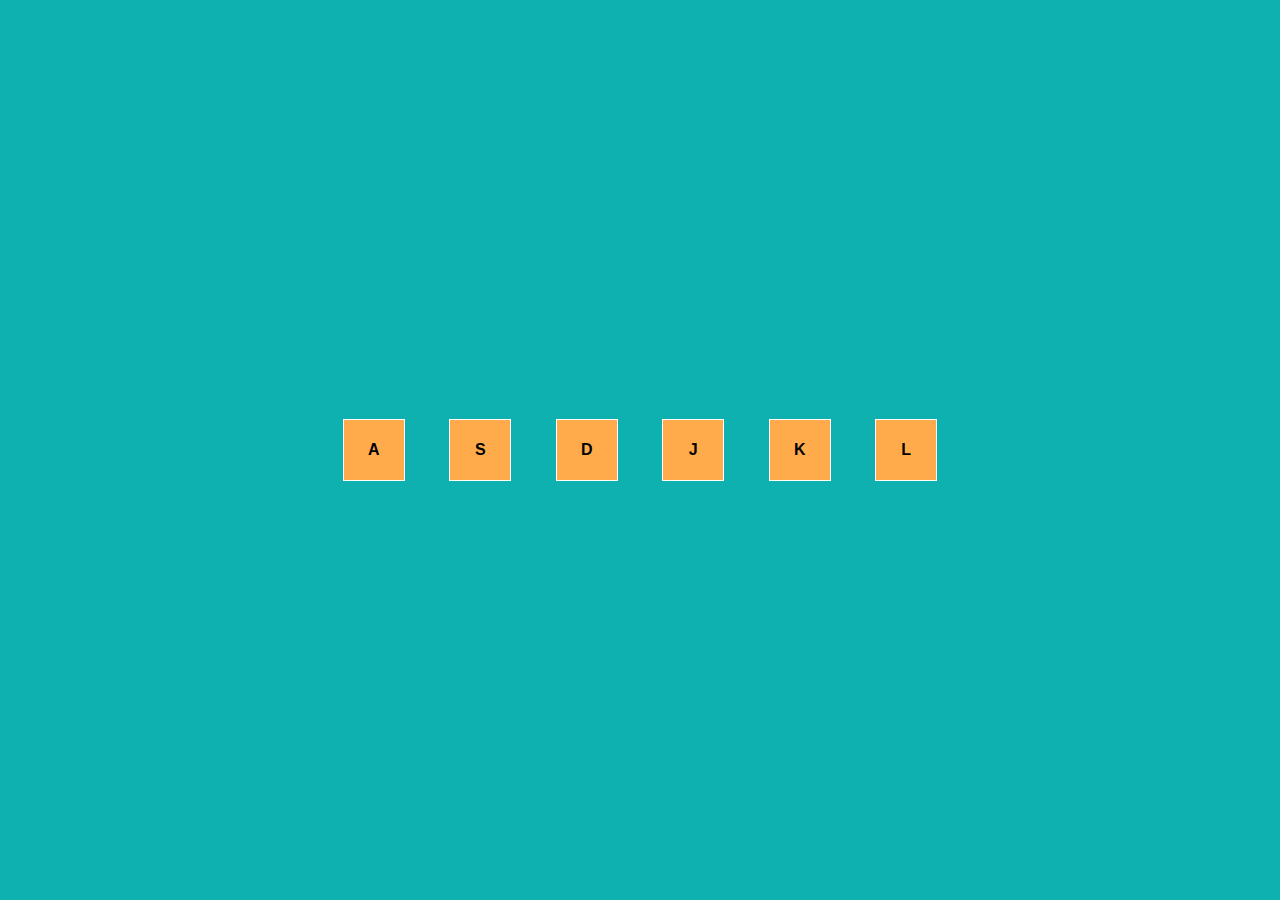
<file: 01-DrumKit/index.html>
<!DOCTYPE html>
<html>
  <head>
    <meta charset="utf-8">
    <title>Drum Kit</title>
  </head>
  <style>
    body {
      margin: 0;
      padding: 0;
      height: 100vh;
      display: flex;
      align-items: center;
      justify-content: center;
      background-color: #0FB1B0;
      font-family: helvetica, arial, sans-serif;
    }

    ul {
      width: 80%;
      text-align: center;
      padding-left: 0;
    }

    li {
      display: inline-block;
      list-style: none;
      width: 60px;
      height: 60px;
      background-color: #ffab4c;
      border: 1px solid #FFF;
      line-height: 60px;
      text-align: center;
      font-weight: bold;
      margin: 20px;
    }

    .playing {
      outline: 2px solid #FFF;
      background-color: #ff961e;
    }
  </style>
  <body>
    <ul>
      <li data-key="65" class="key">A</li>
      <li data-key="83" class="key">S</li>
      <li data-key="68" class="key">D</li>
      <li data-key="74" class="key">J</li>
      <li data-key="75" class="key">K</li>
      <li data-key="76" class="key">L</li>
    </ul>
    <audio data-key="65" src="sounds/drum01.mp3"></audio>
    <audio data-key="83" src="sounds/drum02.mp3"></audio>
    <audio data-key="68" src="sounds/drum03.mp3"></audio>
    <audio data-key="74" src="sounds/drum04.mp3"></audio>
    <audio data-key="75" src="sounds/drum05.mp3"></audio>
    <audio data-key="76" src="sounds/drum06.mp3"></audio>
    <script src="js/custom.js"></script>
  </body>
</html>
</file>
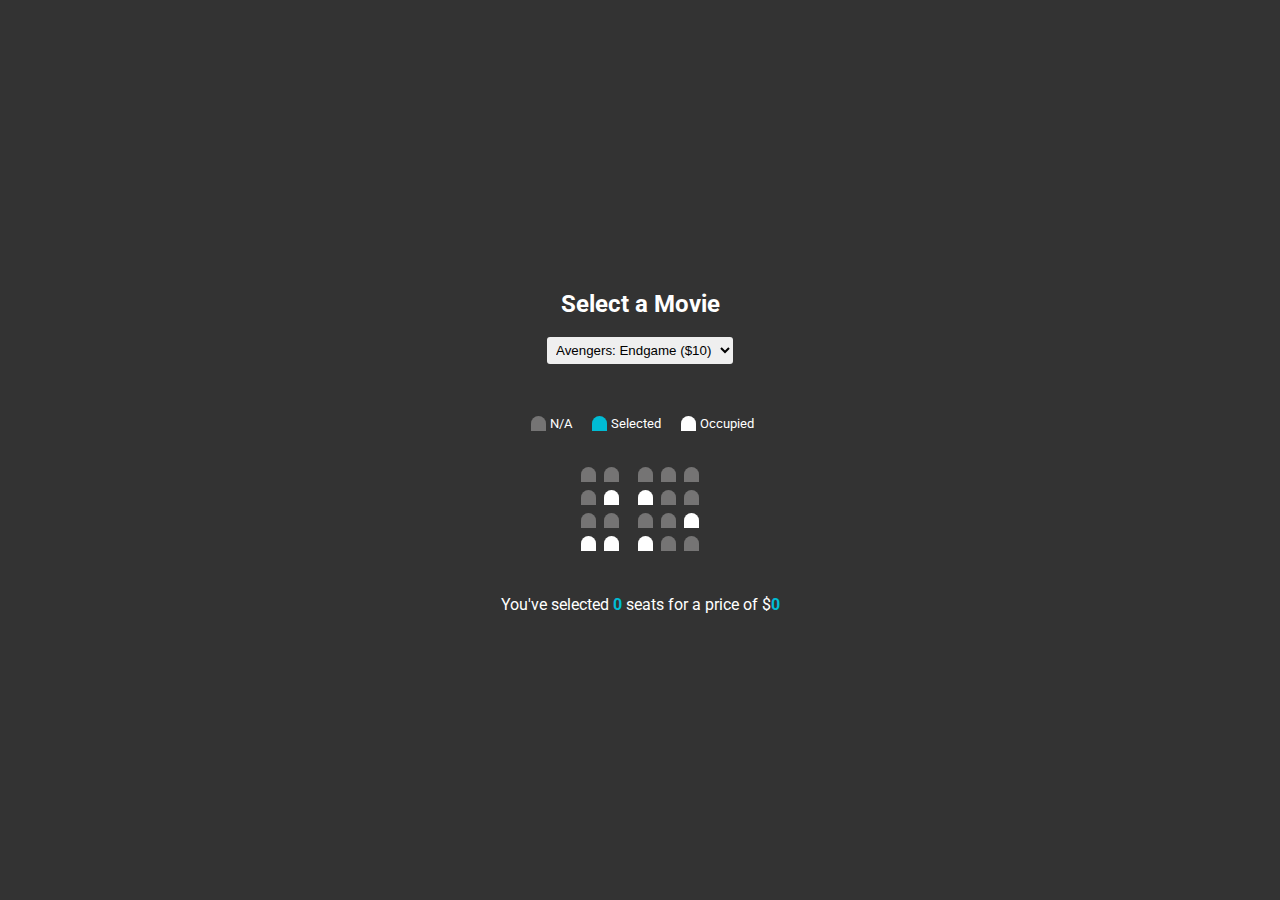
<file: booking-app/index.html>
<!DOCTYPE html>
<html lang="en">

<head>
  <meta charset="UTF-8">
  <meta name="viewport" content="width=device-width, initial-scale=1.0">
  <title>Movie Booking App</title>
  <link href="https://fonts.googleapis.com/css2?family=Roboto:wght@300;400&display=swap" rel="stylesheet">
  <link href="styles.css" rel="stylesheet">
</head>

<body>
  <div class="container">
    <h2>Select a Movie</h2>
    <select id="movie">
      <option value="10">Avengers: Endgame ($10)</option>
      <option value="12">Joker ($12)</option>
      <option value="8">Lion King ($8)</option>
      <option value="9">Time Travelers ($9)</option>
    </select>

    <ul>
      <li>
        <div class="seat"></div>
        <small>N/A</small>
      </li>
      <li>
        <div class="seat selected"></div>
        <small>Selected</small>
      </li>
      <li>
        <div class="seat occupied"></div>
        <small>Occupied</small>
      </li>
    </ul>

    <div class="row">
      <div class="seat"></div>
      <div class="seat"></div>
      <div class="seat"></div>
      <div class="seat"></div>
      <div class="seat"></div>
    </div>
    <div class="row">
      <div class="seat"></div>
      <div class="seat occupied"></div>
      <div class="seat occupied"></div>
      <div class="seat"></div>
      <div class="seat"></div>
    </div>
    <div class="row">
      <div class="seat"></div>
      <div class="seat"></div>
      <div class="seat"></div>
      <div class="seat"></div>
      <div class="seat occupied"></div>
    </div>
    <div class="row">
      <div class="seat occupied"></div>
      <div class="seat occupied"></div>
      <div class="seat occupied"></div>
      <div class="seat"></div>
      <div class="seat"></div>
    </div>

    <p>You've selected <span class="count">0</span> seats for a price of $<span class="total">0</span></p>
  </div>
  <script src="js/custom.js"></script>
</body>

</html>
</file>
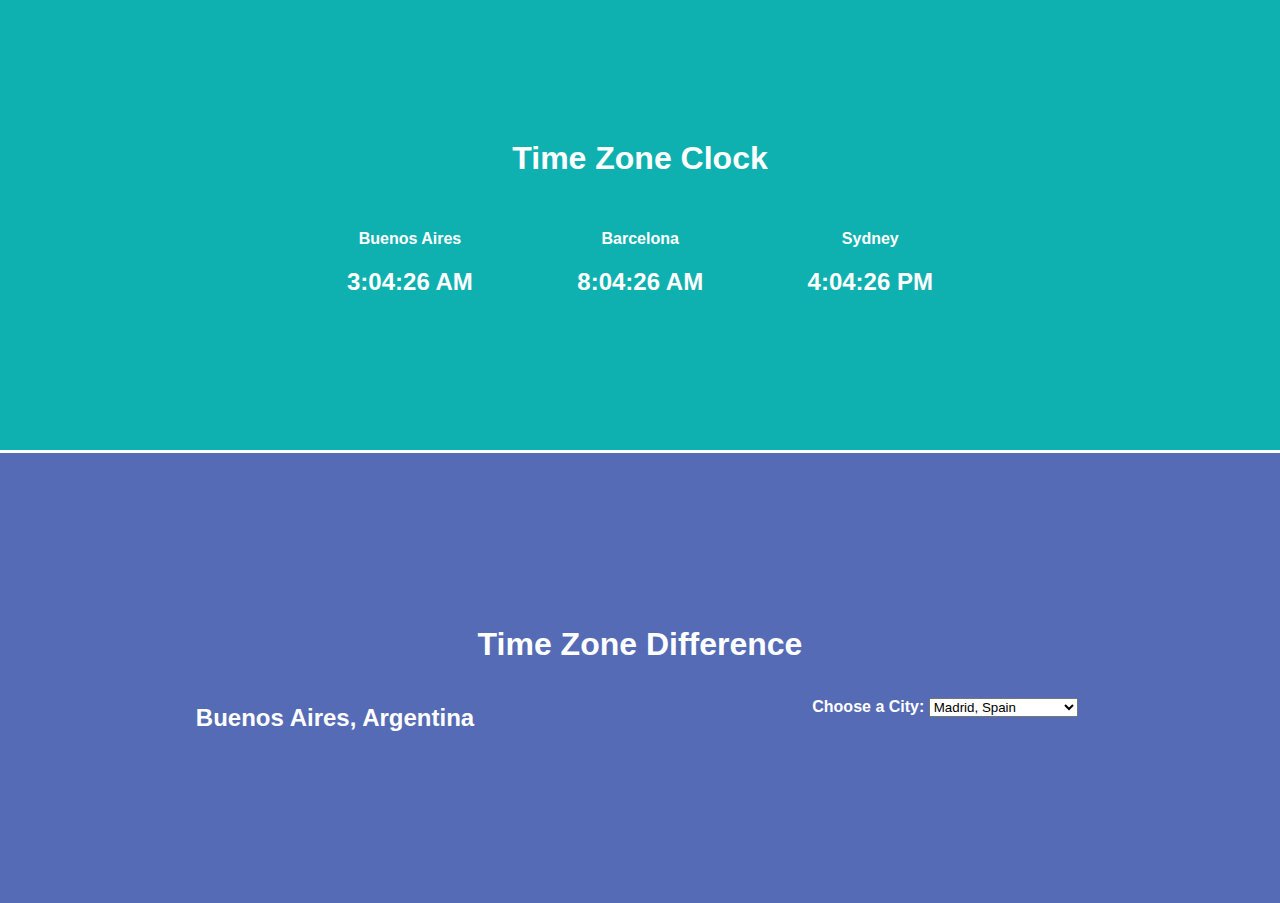
<file: clock/index.html>
<!DOCTYPE html>
<html lang="en">
<head>
  <meta charset="utf-8">
  <title>Clock APP</title>
  <link rel="stylesheet" type="text/css" href="css/styles.css">
  <script src="js/custom.js"></script>
</head>
<body>
  <section>
    <h1>Time Zone Clock</h1>
    <ul>
      <li>
        <p>Buenos Aires</p>
        <h2 id="buenos-aires"></h2>
      </li>
      <li>
        <p>Barcelona</p>
        <h2 id="barcelona"></h2>
      </li>
      <li>
        <p>Sydney</p>
        <h2 id="sydney"></h2>
      </li>
    </ul>
  </section>
  <section>
    <h1>Time Zone Difference</h1>
    <div class="time-container">
      <article>
        <h2>Buenos Aires, Argentina</h2>
      </article>
      <aside>
        <label>Choose a City:</label>
        <select>
          <option>Madrid, Spain</option>
          <option>Montevideo, Uruguay</option>
          <option>Sydney, Australia</option>
        </select>
        <div class="results">
          <h2></h2>
          <p></p>
        </div>
      </aside>
    </div>
  </section>
</body>
</html>
</file>
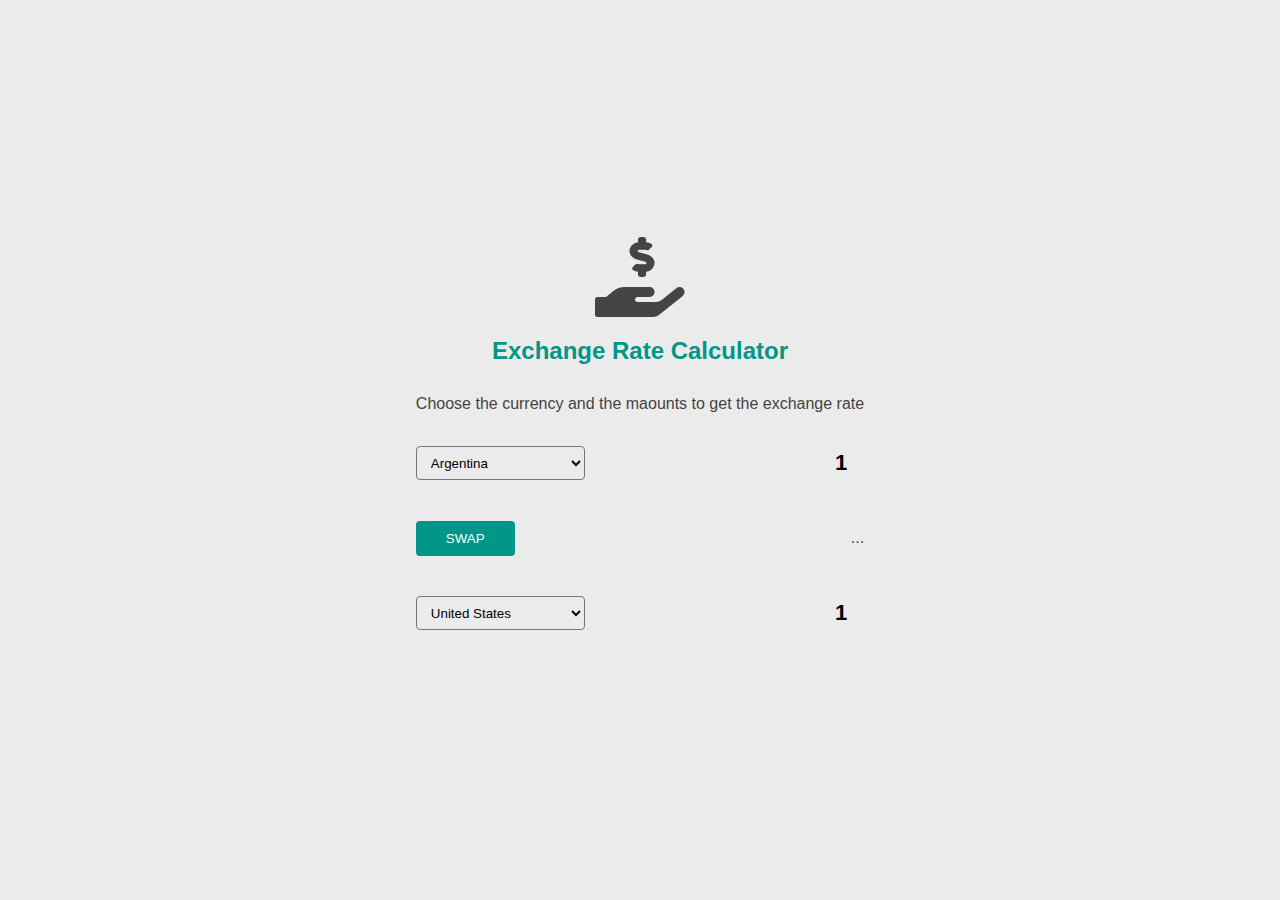
<file: currency-rate/index.html>
<!DOCTYPE html>
<html lang="en">

<head>
  <meta charset="UTF-8">
  <meta name="viewport" content="width=device-width, initial-scale=1.0">
  <title>Currency Rate</title>
  <link rel="stylesheet" type="text/css"
    href="https://cdnjs.cloudflare.com/ajax/libs/font-awesome/5.10.2/css/all.min.css">
  <link href="styles.css" rel="stylesheet">
</head>

<body>
  <section>
    <main>
      <i class="fas fa-hand-holding-usd"></i>
      <h2>Exchange Rate Calculator</h2>
      <p>Choose the currency and the maounts to get the exchange rate</p>
    </main>
    <div class="row">
      <select id="currency-one">
        <option value="AED">United Arab Emirates</option>
        <option value="ARS" selected>Argentina</option>
        <option value="AUD">Australia</option>
        <option value="BRL">Brazil</option>
        <option value="CAD">Canada</option>
        <option value="CHF">Switzerland</option>
        <option value="CLP">Chile</option>
        <option value="CNY">China</option>
        <option value="COP">Colombia</option>
        <option value="CZK">Czech Republic</option>
        <option value="DKK">Denmark</option>
        <option value="DOP">Dominican Republic</option>
        <option value="EGP">Egypt</option>
        <option value="EUR">Euro</option>
        <option value="PLN">Poland</option>
        <option value="PYG">Paraguay</option>
        <option value="RON">Romania</option>
        <option value="RUB">Russia</option>
        <option value="SAR">Saudi Arabia</option>
        <option value="SEK">Sweden</option>
        <option value="SGD">Singapore</option>
        <option value="THB">Thailand</option>
        <option value="TRY">Turkey</option>
        <option value="TWD">Taiwan</option>
        <option value="UAH">Ukraine</option>
        <option value="USD">United States</option>
        <option value="UYU">Uruguay</option>
        <option value="ZAR">South Africa</option>
      </select>
      <input type="number" placeholder="0" value="1" id="amount-one">
    </div>
    <div class="row">
      <button id="swap">SWAP</button>
      <p id="rate">...</p>
    </div>
    <div class="row">
      <select id="currency-two">
        <option value="AED">United Arab Emirates</option>
        <option value="ARS">Argentina</option>
        <option value="AUD">Australia</option>
        <option value="BRL">Brazil</option>
        <option value="CAD">Canada</option>
        <option value="CHF">Switzerland</option>
        <option value="CLP">Chile</option>
        <option value="CNY">China</option>
        <option value="COP">Colombia</option>
        <option value="CZK">Czech Republic</option>
        <option value="DKK">Denmark</option>
        <option value="DOP">Dominican Republic</option>
        <option value="EGP">Egypt</option>
        <option value="EUR">Euro</option>
        <option value="PLN">Poland</option>
        <option value="PYG">Paraguay</option>
        <option value="RON">Romania</option>
        <option value="RUB">Russia</option>
        <option value="SAR">Saudi Arabia</option>
        <option value="SEK">Sweden</option>
        <option value="SGD">Singapore</option>
        <option value="THB">Thailand</option>
        <option value="TRY">Turkey</option>
        <option value="TWD">Taiwan</option>
        <option value="UAH">Ukraine</option>
        <option value="USD" selected>United States</option>
        <option value="UYU">Uruguay</option>
        <option value="ZAR">South Africa</option>
      </select>
      <input type="number" placeholder="0" value="1" id="amount-two">
    </div>
  </section>
  <script src="custom.js"></script>
</body>

</html>
</file>
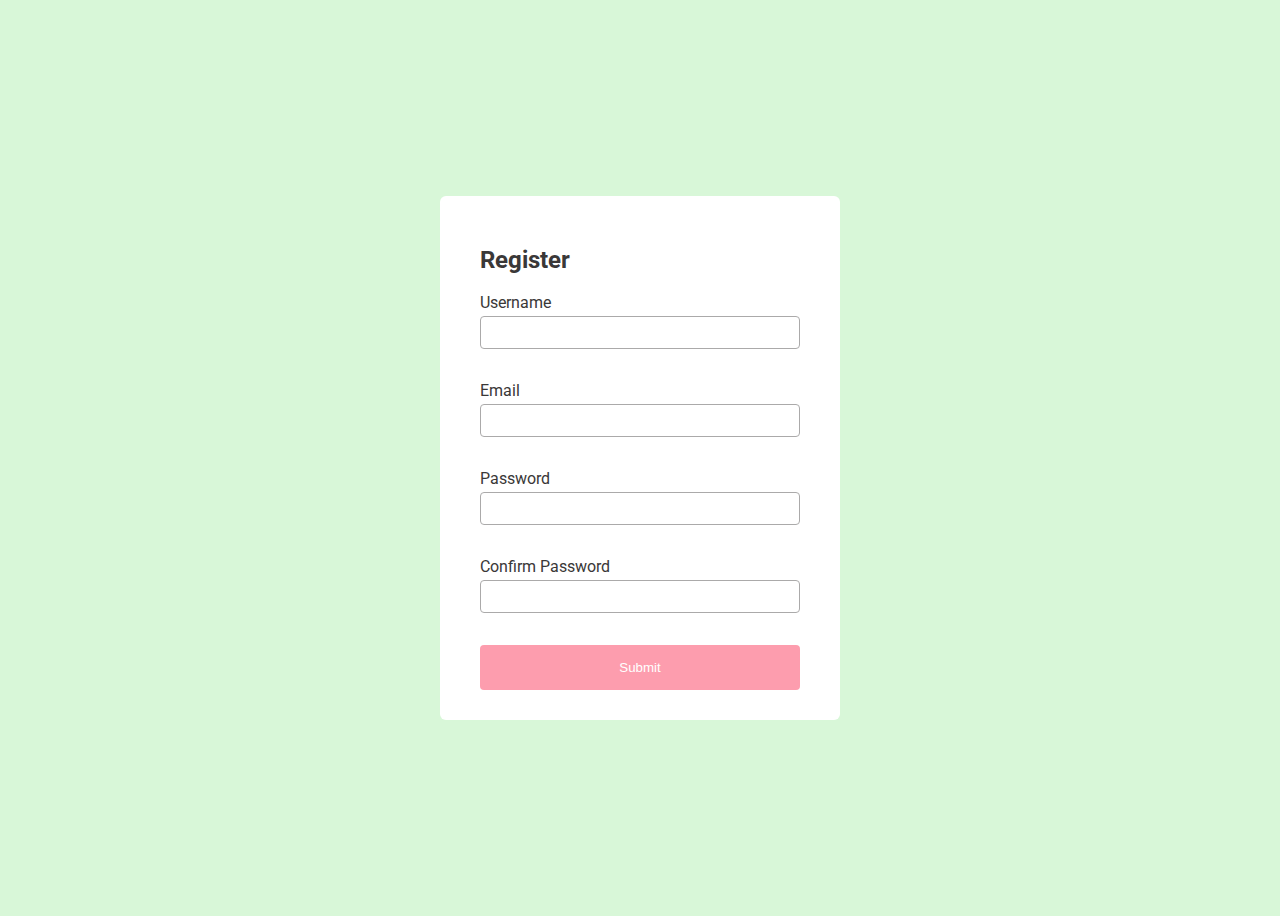
<file: form-validation/index.html>
<!DOCTYPE html>
<html lang="en">

<head>
  <meta charset="UTF-8">
  <meta name="viewport" content="width=device-width, initial-scale=1.0">
  <title>Form Validator</title>
  <link href="https://fonts.googleapis.com/css2?family=Roboto:wght@300;400&display=swap" rel="stylesheet">
  <link href="styles.css" rel="stylesheet">
</head>

<body>
  <section>
    <form id="form">
      <h2>Register</h2>
      <div class="form-control">
        <label for="username">Username</label>
        <input type="text" name="username">
        <small>Error message</small>
      </div>

      <div class="form-control">
        <label for="email">Email</label>
        <input type="text" name="email">
        <small>Error message</small>
      </div>

      <div class="form-control">
        <label for="password">Password</label>
        <input type="password" name="password">
        <small>Error message</small>
      </div>

      <div class="form-control">
        <label for="confirm-password">Confirm Password</label>
        <input type="password" name="confirm-password">
        <small>Error message</small>
      </div>

      <button type="submit">Submit</button>
    </form>
  </section>
  <script src="js/custom.js"></script>
</body>

</html>
</file>
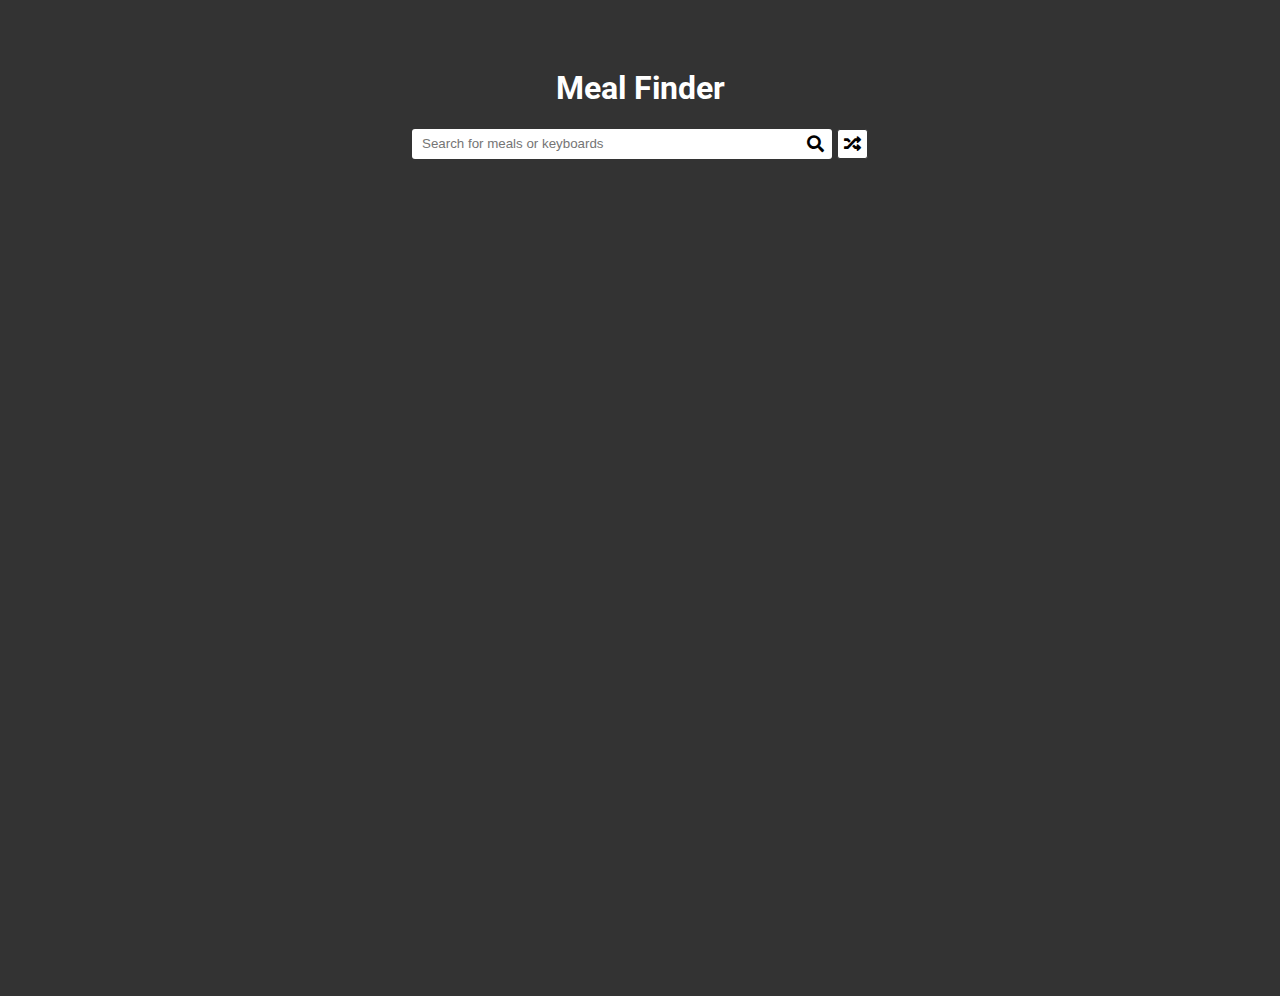
<file: meal-finder/index.html>
<!DOCTYPE html>
<html lang="en">
<head>
    <meta charset="UTF-8">
    <meta name="viewport" content="width=device-width, initial-scale=1.0">
    <title>Meal Finder</title>
    <link rel="stylesheet" type="text/css" href="https://cdnjs.cloudflare.com/ajax/libs/font-awesome/5.10.2/css/all.min.css">
    <link href="https://fonts.googleapis.com/css2?family=Roboto&display=swap" rel="stylesheet">
    <link rel="stylesheet" href="styles.css">
</head>
<body>
    <div class="container">
        <h1>Meal Finder</h1>
        <div class="search">
            <form id="submit">
                <input type="text" id="search" placeholder="Search for meals or keyboards">
                <button class="search-btn" type="button">
                    <i class="fas fa-search"></i>
                </button>
            </form>
            <button class="random-btn" id="random">
                <i class="fas fa-random"></i>
            </button>
        </div>
    </div>

    <div class="container">
        <div class="heading" id="result-heading"></div>
        <div class="meals" id="meals"></div>
        <div class="single-meals" id="single-meal"></div>
    </div>

    <script src="script.js"></script>
</body>
</html>
</file>
<file: booking-app/styles.css>
* {
    box-sizing: border-box;
}

body {
    background: #333;
    margin: 0;
    padding: 0;
    display: flex;
    justify-content: center;
    align-items: center;
    flex-direction: column;
    min-height: 100vh;
    font-family: 'Roboto', sans-serif;
    color: #fff;
}

.container {
    text-align: center;
}

.container select {
    padding: 5px;
    border: 0;
    border-radius: 3px;
    margin-bottom: 20px;
}

.container select:focus {
    outline: 0;
}

.row {
    display: flex;
    justify-content: center;
}

ul {
    display: flex;
    justify-content: center;
    padding-left: 0;
    margin: 20px 0;
}

li {
    display: flex;
    list-style: none;
    align-items: center;
    margin: 8px;
}

.row .seat:not(.occupied):hover {
    cursor: pointer;
    transform: scale(1.1);
    transition: all .5s;
}

.seat {
    background: #757474;
    height: 15px;
    width: 15px;
    margin: 4px;
    border-radius: 50% 50% 0 0;
}

.seat:nth-of-type(2) {
    margin-right: 15px;
}

.occupied {
    background: white;
}

.selected {
    background: #00BCD4;
}

p {
    margin-top: 40px;
}

p span {
    color: #00BCD4;
    font-weight: bold;
}
</file>
<file: clock/css/styles.css>
body {
  margin: 0;
  padding: 0;
  font-family: helvetica, arial, sans-serif;
  color: white;
  font-weight: bold;
}

section {
  display: flex;
  align-items: center;
  justify-content: center;
  flex-direction: column;
  background-color: #0FB1B0;
  height: 50vh;
  width: 100%;
}

section:last-child {
  background-color: #556BB5;
  border-top: 3px solid white;
}

ul {
  padding-left: 0;
}

li {
  display: inline-block;
  list-style: none;
  margin: 0 50px;
  text-align: center;
}

.time-container {
  display: flex;
  align-items: center;
  justify-content: center;
  width: 100%;
  padding: 0 30px;
  box-sizing: border-box;
}

article, aside {
  flex: 50%;
  width: 50%;
  text-align: center;
}
</file>
<file: currency-rate/styles.css>
* {
    box-sizing: border-box;
}

body {
    background: #ecebeb;
    margin: 0;
    padding: 0;
    display: flex;
    justify-content: center;
    align-items: center;
    flex-direction: column;
    min-height: 100vh;
    font-family: 'Roboto', sans-serif;
    color: #444;
}

main {
    text-align: center;
}

i {
    font-size: 80px;
}

h2 {
    color: #009688;
    margin: 20px 0 30px;
}

.row {
    display: flex;
    align-items: center;
    justify-content: space-between;
    margin: 30px 0;
}

button {
    border: 0;
    outline: 0;
    background: #009688;
    color: #fff;
    padding: 10px 30px;
    border-radius: 4px;
    cursor: pointer;
}

button:hover {
    background: #1b887e;
}

select {
    background: #ecebeb;
    height: 34px;
    line-height: 34px;
    border-radius: 4px;
    padding: 0 10px;
    max-width: 200px;
}

input {
    background: #ecebeb;
    border: 0;
    height: 40px;
    font-weight: 700;
    font-size: 22px;
    max-width: 100px;
    text-align: right;
}

input:focus, select:focus {
    outline: 0;
}
</file>
<file: form-validation/styles.css>
* {
    box-sizing: border-box;
}

body {
    background: #d8f7d8;
    padding: 0;
    display: flex;
    align-items: center;
    justify-content: center;
    min-height: 100vh;
    font-family: 'Roboto', sans-serif;
    color: #3a3838;
}

section {
    background: #fff;
    border-radius: 6px;
    padding: 30px 40px;
    width: 400px;
}

small {
    display: none;
}

.form-control{
    margin: 15px 0;
}

label, input, small {
    display: block
}

small {
    color: #ea1616;
    visibility: hidden;
}

input {
    width: 100%;
    padding: 8px 10px;
    border: 1.5px solid #abaaaa;
    border-radius: 4px;
    margin-top: 4px;
    margin-bottom: 2px;
}

.form-control.success input {
    border: 1.5px solid #67ab67;
}

.form-control.error input {
    border: 1.5px solid #ea1616;
}

.form-control.error small {
    visibility: visible;
}

button {
    cursor: pointer;
    background: #fd9dae;
    color: #fff;
    border: 0;
    border-radius: 4px;
    display: block;
    padding: 15px 20px;
    width: 100%;
}

button:hover {
    background: #f3778d;
}

button:focus {
    outline: 0;
}
</file>
<file: meal-finder/styles.css>
body {
    min-height: 100vh;
    background: #333;
    padding: 40px 0;
    font-family: 'Roboto', 'Helvetica', 'Arial';
}

.container {
    max-width: 700px;
    margin: 0 auto;
    color: #fff;
}

.search {
    display: flex;
    align-items: center;
    justify-content: center;
}

h1 {
    text-align: center;
}

form {
    position: relative;
}

input {
    height: 30px;
    border-radius: 3px;
    border: 0;
    min-width: 400px;
    padding: 0 10px;
}

input:focus {
    outline: 0;
}

button {
    background: #fff;
    border: 0;
    cursor: pointer;
}

button:focus {
    outline: 0;
}

.search-btn {
    position: absolute;
    top: 5px;
    right: 2px;
}

.random-btn {
    height: 30px;
    border: 1px solid #333;
    border-radius: 3px;
    margin-left: 5px;
}

i {
    font-size: 17px;
}

.single-meals {
    display: flex;
    align-items: center;
    justify-content: center;
    flex-direction: column;
}

.single-meals img {
    max-width: 300px;
}

.meals {
    display: flex;
    align-items: flex-start;
    justify-content: flex-start;
    flex-wrap: wrap;
    margin-top: 50px;
}

.meals article {
    width: 25%;
    padding: 7px;
    box-sizing: border-box;
    position: relative;
    cursor: pointer;
}

.meals img {
    max-width: 100%;
}

.meals h3 {
    opacity: 0;
    position: absolute;
    top: 50%;
    left: 50%;
    z-index: 2;
    transform: translate(-50%, -50%);
    color: #fff;
    margin: 0;
    min-width: 115px;
    text-align: center;
}

.meals article:hover h3 {
    opacity: 1
}

.meals article:hover img {
    opacity: .5;
}

.heading {
    margin: 30px auto;
    text-align: center;
}
</file>
